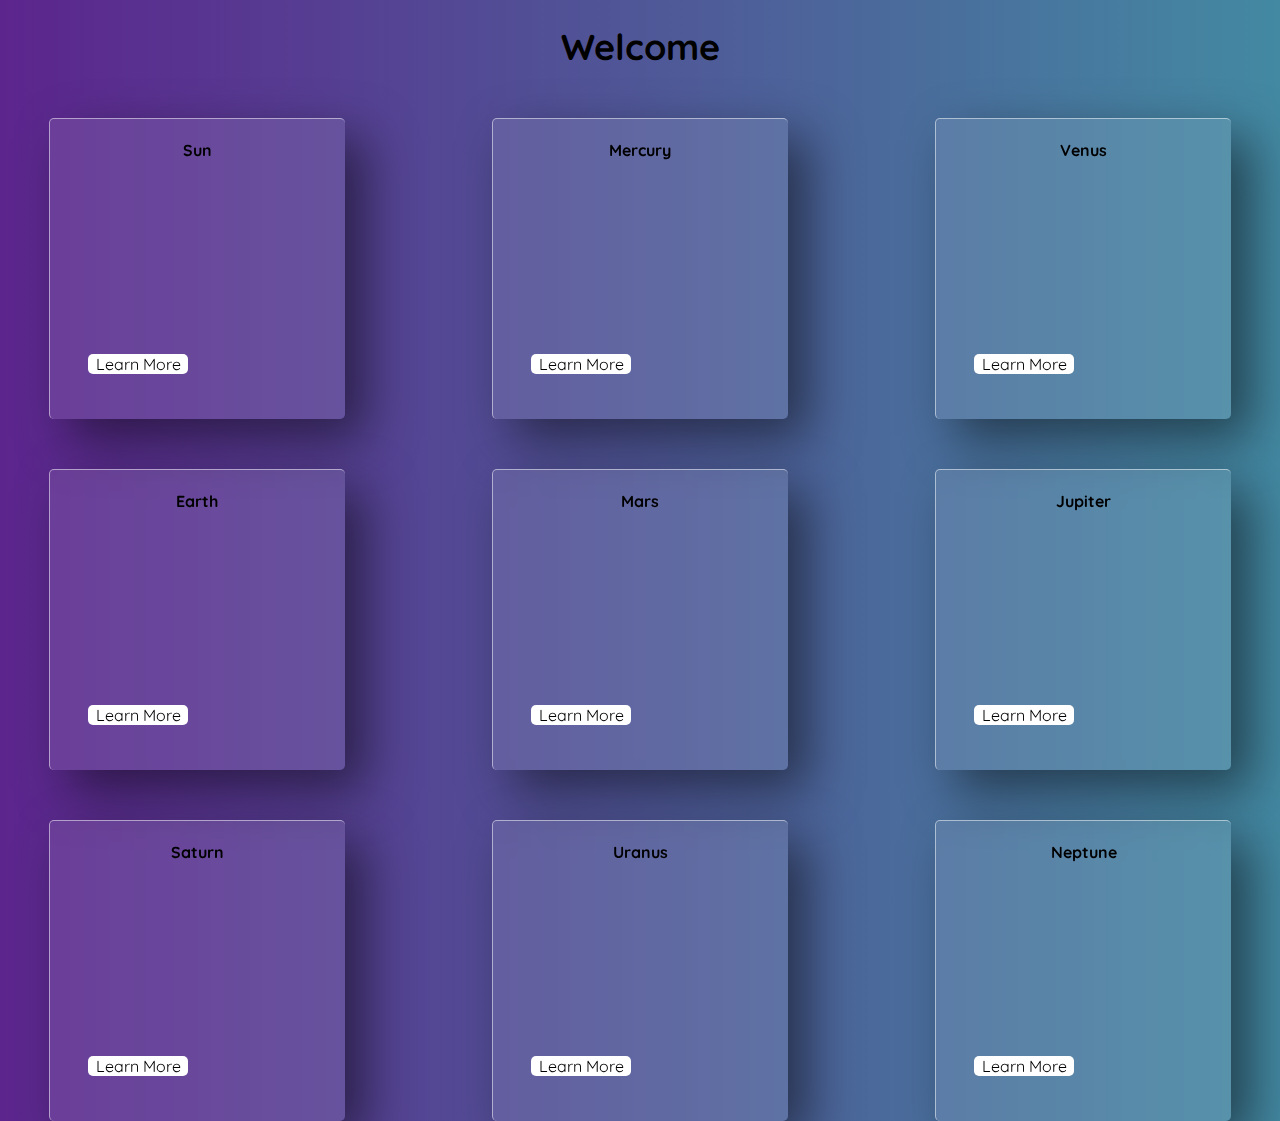
<file: index.html>
<!DOCTYPE html>
<html lang="en">
<head>
    <meta charset="UTF-8">
    <meta http-equiv="X-UA-Compatible" content="IE=edge">
    <meta name="viewport" content="width=device-width, initial-scale=1.0">
    <title>Document</title>
    <link rel="stylesheet" href="Main1.css">
</head>
<body>
    <div class="scrollbar"></div>
    <div class="ProBar"></div>
    <div class="D1">
        <h1>
            Welcome
        </h1>
    </div>
    <div class="D2">
        <div class="cdrs" data-tilt data-tilt-scale="1.1" data-tilt-glare data-tilt-max-glare="1">
            <div class="txt"><h4 class="txt2">Sun</h4></div>
            <div class="Cl">
                <a href="Sun.html">Learn More</a>
            </div>
        </div>
        <div class="cdrs" data-tilt data-tilt-scale="1.1" data-tilt-glare data-tilt-max-glare="1">
            <div class="txt"><h4 class="txt2">Mercury</h4></div>
            <div class="Cl">
                <a href="Mercury.html">Learn More</a>
            </div>
        </div>
        <div class="cdrs" data-tilt data-tilt-scale="1.1" data-tilt-glare data-tilt-max-glare="1">
            <div class="txt"><h4 class="txt2">Venus</h4></div>
            <div class="Cl">
                <a href="Venus.html">Learn More</a>
            </div>
        </div>
        <div class="cdrs" data-tilt data-tilt-scale="1.1" data-tilt-glare data-tilt-max-glare="1">
            <div class="txt"><h4 class="txt2">Earth</h4></div>
            <div class="Cl">
                <a href="Earth.html">Learn More</a>
            </div>
        </div>
        <div class="cdrs" data-tilt data-tilt-scale="1.1" data-tilt-glare data-tilt-max-glare="1">
            <div class="txt"><h4 class="txt2">Mars</h4></div>
            <div class="Cl">
                <a href="Mars.html">Learn More</a>
            </div>
        </div>
        <div class="cdrs" data-tilt data-tilt-scale="1.1" data-tilt-glare data-tilt-max-glare="1">
            <div class="txt"><h4 class="txt2">Jupiter</h4></div>
            <div class="Cl">
                <a href="Jupiter.html">Learn More</a>
            </div>
        </div>
        <div class="cdrs" data-tilt data-tilt-scale="1.1" data-tilt-glare data-tilt-max-glare="1">
            <div class="txt"><h4 class="txt2">Saturn</h4></div>
            <div class="Cl">
                <a href="Saturn.html">Learn More</a>
            </div>
        </div>
        <div class="cdrs" data-tilt data-tilt-scale="1.1" data-tilt-glare data-tilt-max-glare="1">
            <div class="txt"><h4 class="txt2">Uranus</h4></div>
            <div class="Cl">
                <a href="Uranus.html">Learn More</a>
            </div>
        </div>
        <div class="cdrs" data-tilt data-tilt-scale="1.1" data-tilt-glare data-tilt-max-glare="1">
            <div class="txt"><h4 class="txt2">Neptune</h4></div>
            <div class="Cl">
                <a href="Neptune.html">Learn More</a>
            </div>
        </div>
    </div>
    <script type="text/javascript" src="Tiltation.js"></script>
    <script type="text/javascript">
        VanillaTilt.init(document.querySelectorAll(".cdrs"),{
            max: 25,
            speed: 400,
        });
    </script>
</body>
</html>
</file>
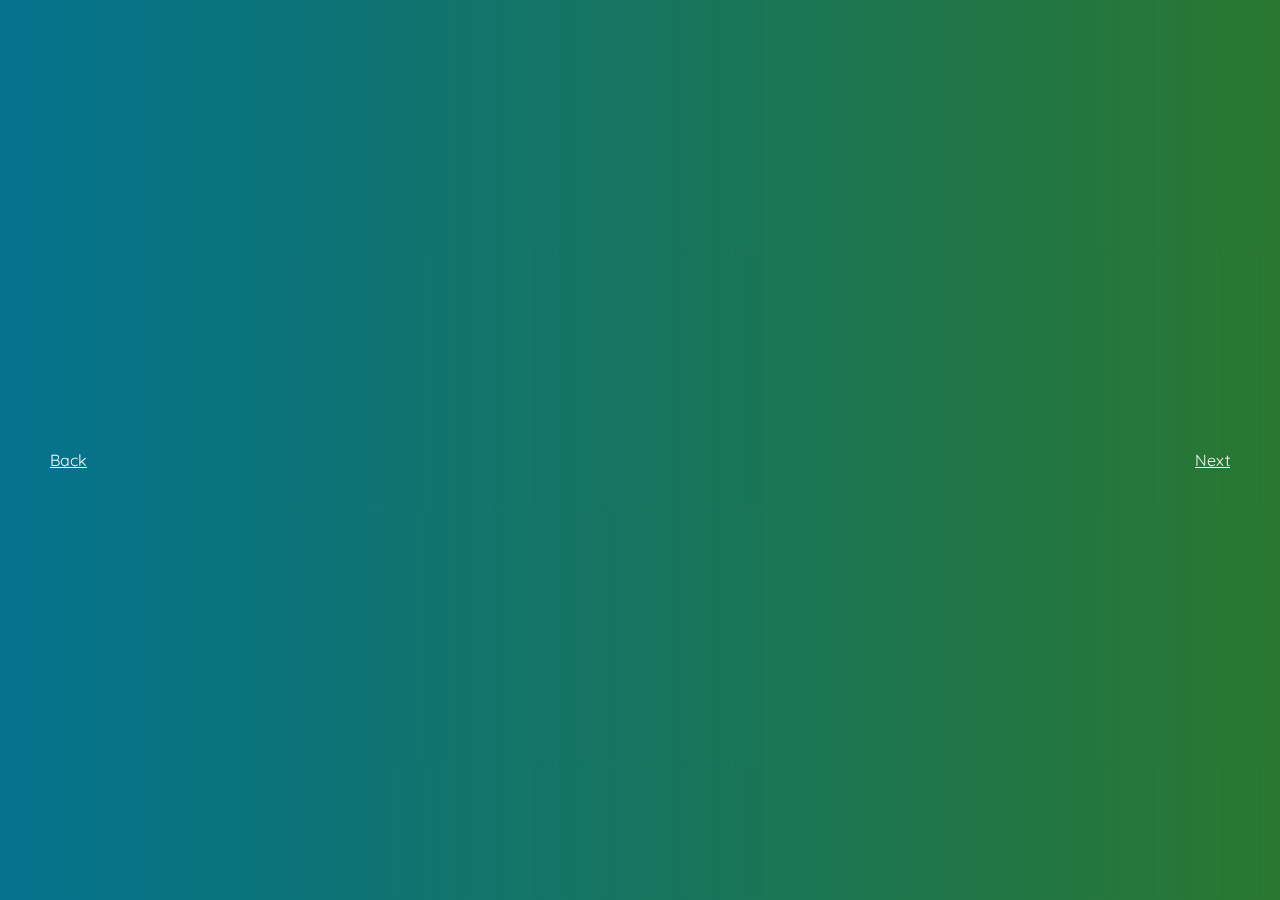
<file: Earth.html>
<!DOCTYPE html>
<html lang="en">
<head>
    <meta charset="UTF-8">
    <meta http-equiv="X-UA-Compatible" content="IE=edge">
    <meta name="viewport" content="width=device-width, initial-scale=1.0">
    <title>Sun</title>
    <link rel="stylesheet" href="Sun.css">
    <style>
        body, html{
            background-image: linear-gradient(to right, #05738f, #297730);
        }
    </style>
</head>
<body>
    <div class="B1">
        <h5 class="H">Earth the Blue Planet</h5>
    </div>
    <div class="b2">
        <div class="img">
        </div>
        <div class="text">
            Stats :-<br><br>

            Name - Earth<br>
            Type -  Planet<br>
            Average distance from Earth - <br>
            Mass - 

        </div>
    </div>
    <a id="A" href="Mars.html">Next</a>
    <a id="B" href="Venus.html">Back</a>

</body>
</html>
</file>
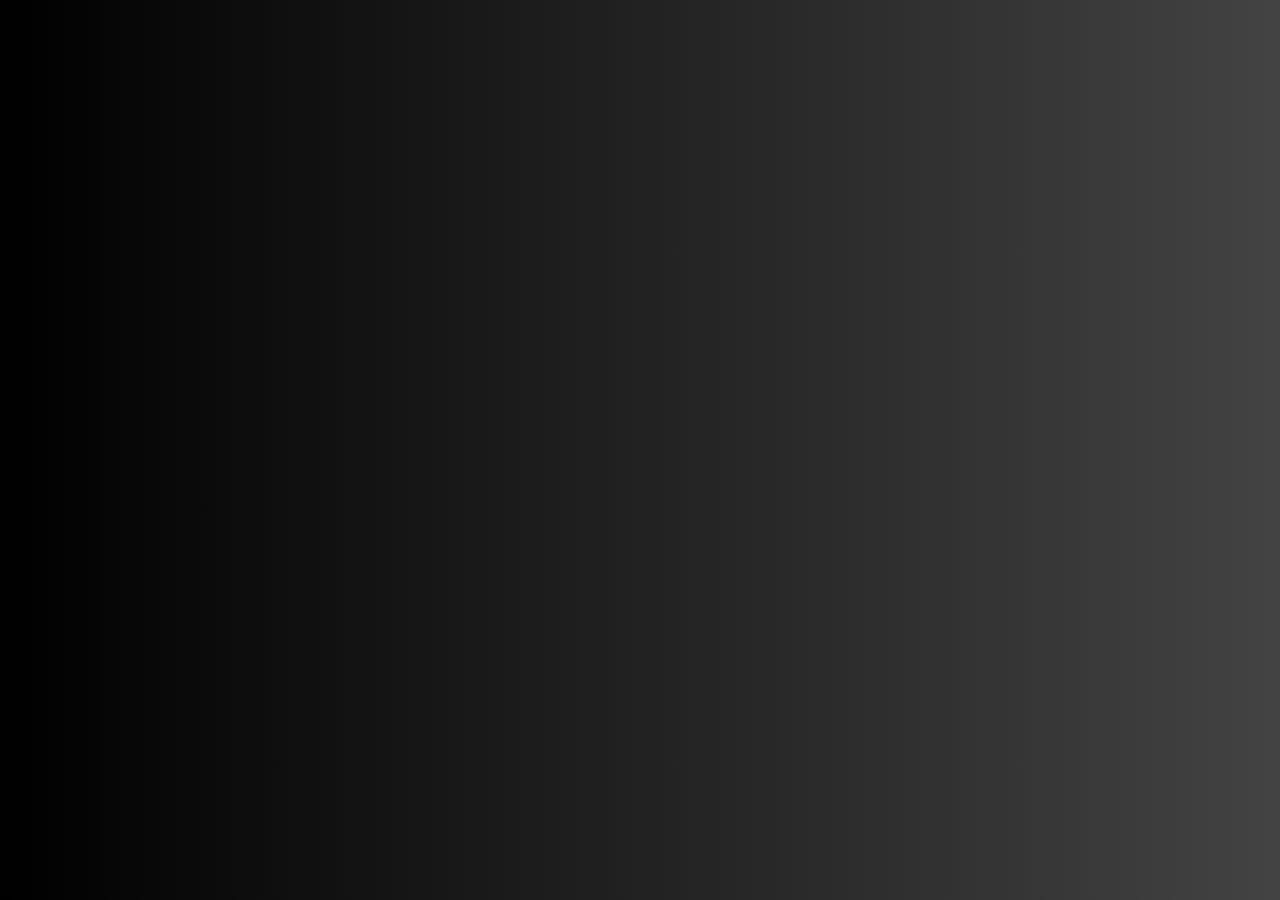
<file: in.html>
<!DOCTYPE html>
<html lang="en">
<head>
    <meta charset="UTF-8">
    <meta http-equiv="X-UA-Compatible" content="IE=edge">
    <meta name="viewport" content="width=device-width, initial-scale=1.0">
    <title>Space</title>
    <link rel="shortcut icon" href="favicon.icon">
    <link rel="stylesheet" href="index.css">
</head>
<body>
    <div class="D1">
        <h1 class="heading">
            You have headed the right way if you are here to<br>Learn about Space.
        </h1>
        <h5>
            <span class="sp">Click the button and start the journey.<br>Meet you at the end.</span>
        </h5>
        <a id="LK" href="Sun.html">Let's Start</a>
    </div>
</body>
</html>
</file>
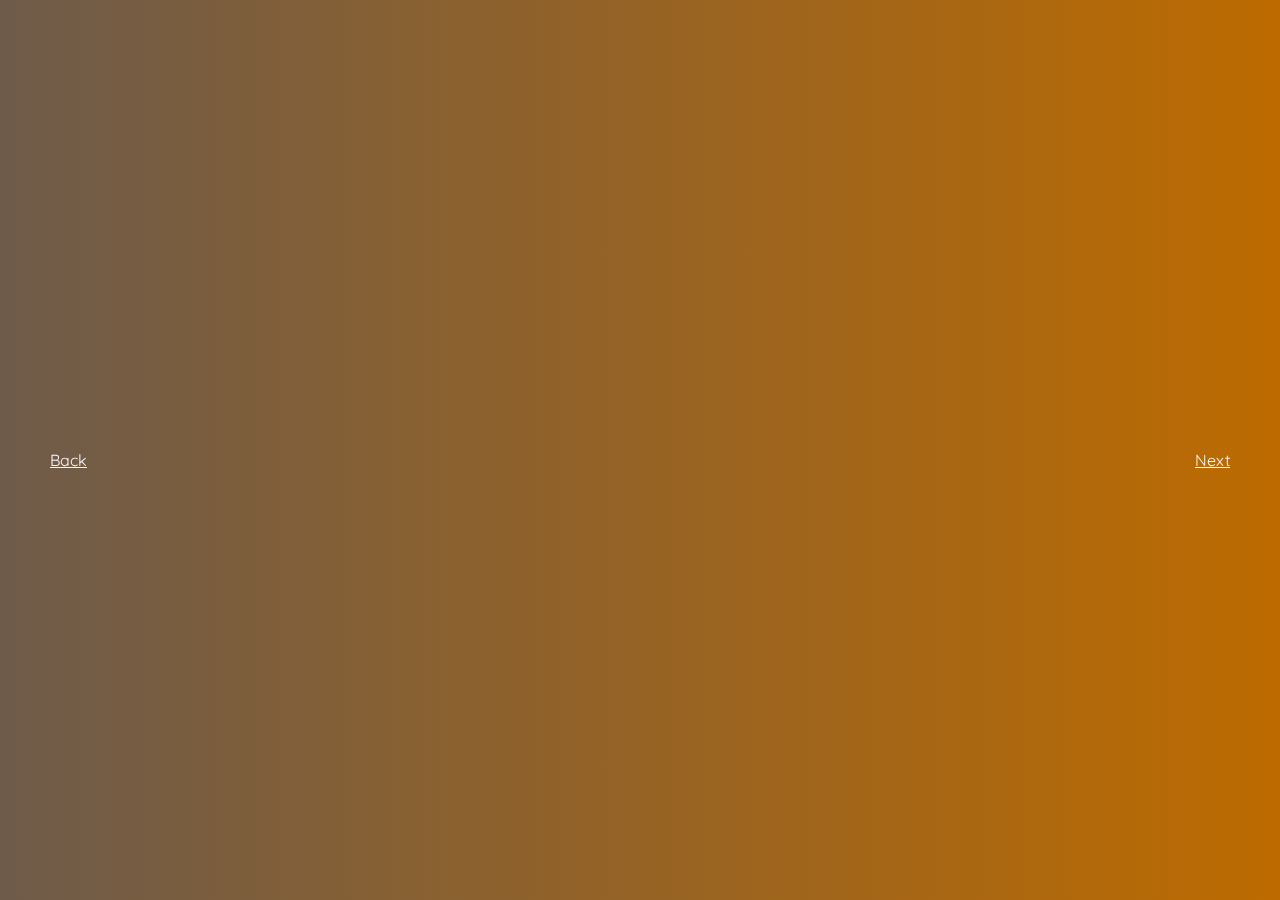
<file: Jupiter.html>
<!DOCTYPE html>
<html lang="en">
<head>
    <meta charset="UTF-8">
    <meta http-equiv="X-UA-Compatible" content="IE=edge">
    <meta name="viewport" content="width=device-width, initial-scale=1.0">
    <title>Sun</title>
    <link rel="stylesheet" href="Sun.css">
    <style>
        body, html{
            background-image: linear-gradient(to right, #6e5b4a, #bd6b00);
        }
        .img {
            grid-column: 4/6;
        }
        .text {
            grid-column: 1/4;
        }
    </style>
</head>
<body>
    <div class="B1">
        <h5 class="H">Jupiter the biggest planet in our Solar System</h5>
    </div>
    <div class="b2">
        <div class="img">
        </div>
        <div class="text">
            Stats :-<br><br>

            Name - Jupiter<br>
            Type -  Planet<br>
            Average distance from Earth - <br>
            Mass - 
        </div>
    </div>
    <a id="A" href="Saturn.html">Next</a>
    <a id="B" href="Mars.html">Back</a>

</body>
</html>
</file>
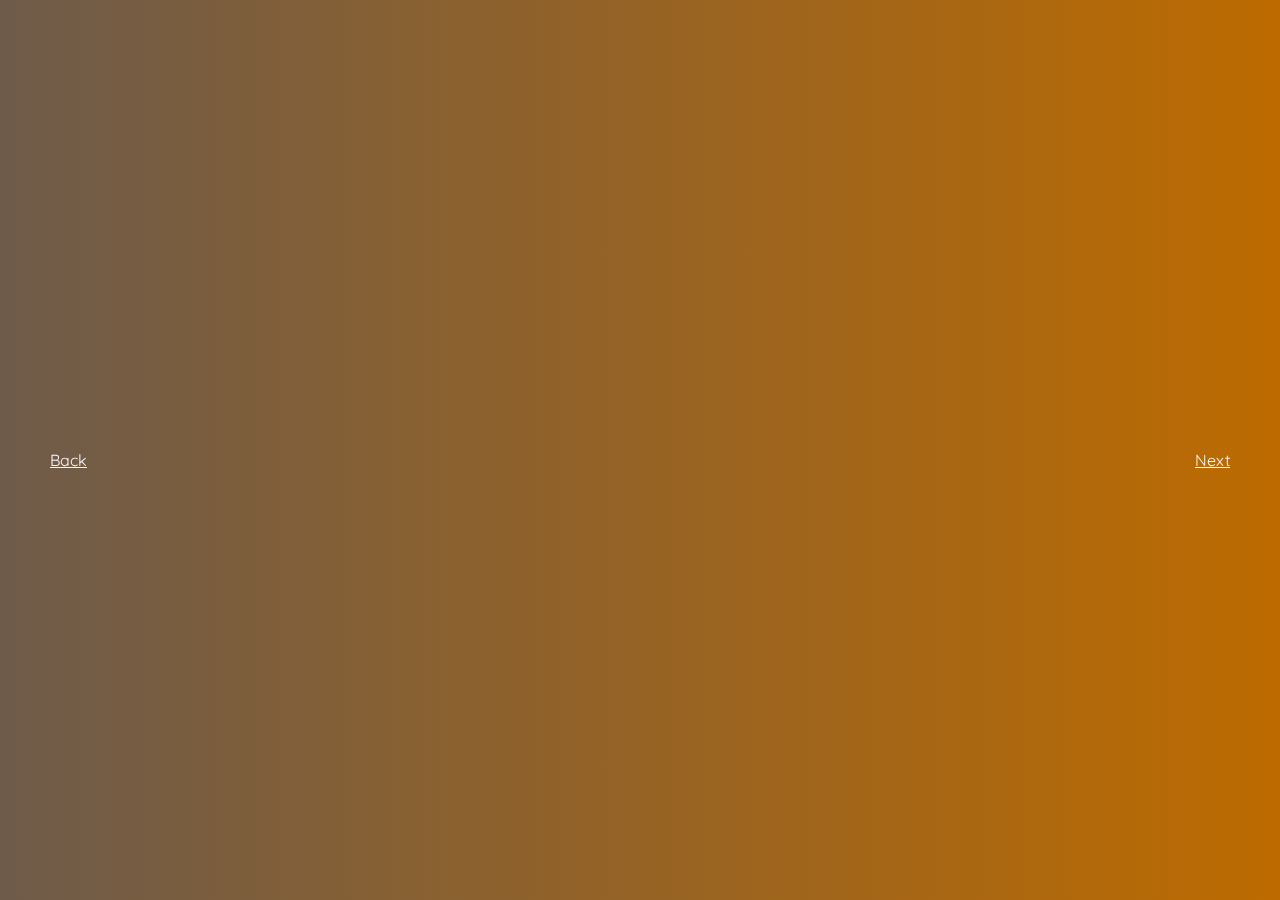
<file: Mars.html>
<!DOCTYPE html>
<html lang="en">
<head>
    <meta charset="UTF-8">
    <meta http-equiv="X-UA-Compatible" content="IE=edge">
    <meta name="viewport" content="width=device-width, initial-scale=1.0">
    <title>Sun</title>
    <link rel="stylesheet" href="Sun.css">
    <style>
        body, html{
            background-image: linear-gradient(to right, #6e5b4a, #bd6b00);
        }
    </style>
</head>
<body>
    <div class="B1">
        <h5 class="H">Mars the Red Planet</h5>
    </div>
    <div class="b2">
        <div class="img">
        </div>
        <div class="text">
            Stats :-<br><br>

            Name - Mars<br>
            Type -  Planet<br>
            Average distance from Earth - <br>
            Mass - 
        </div>
    </div>
    <a id="A" href="Jupiter.html">Next</a>
    <a id="B" href="Earth.html">Back</a>

</body>
</html>
</file>
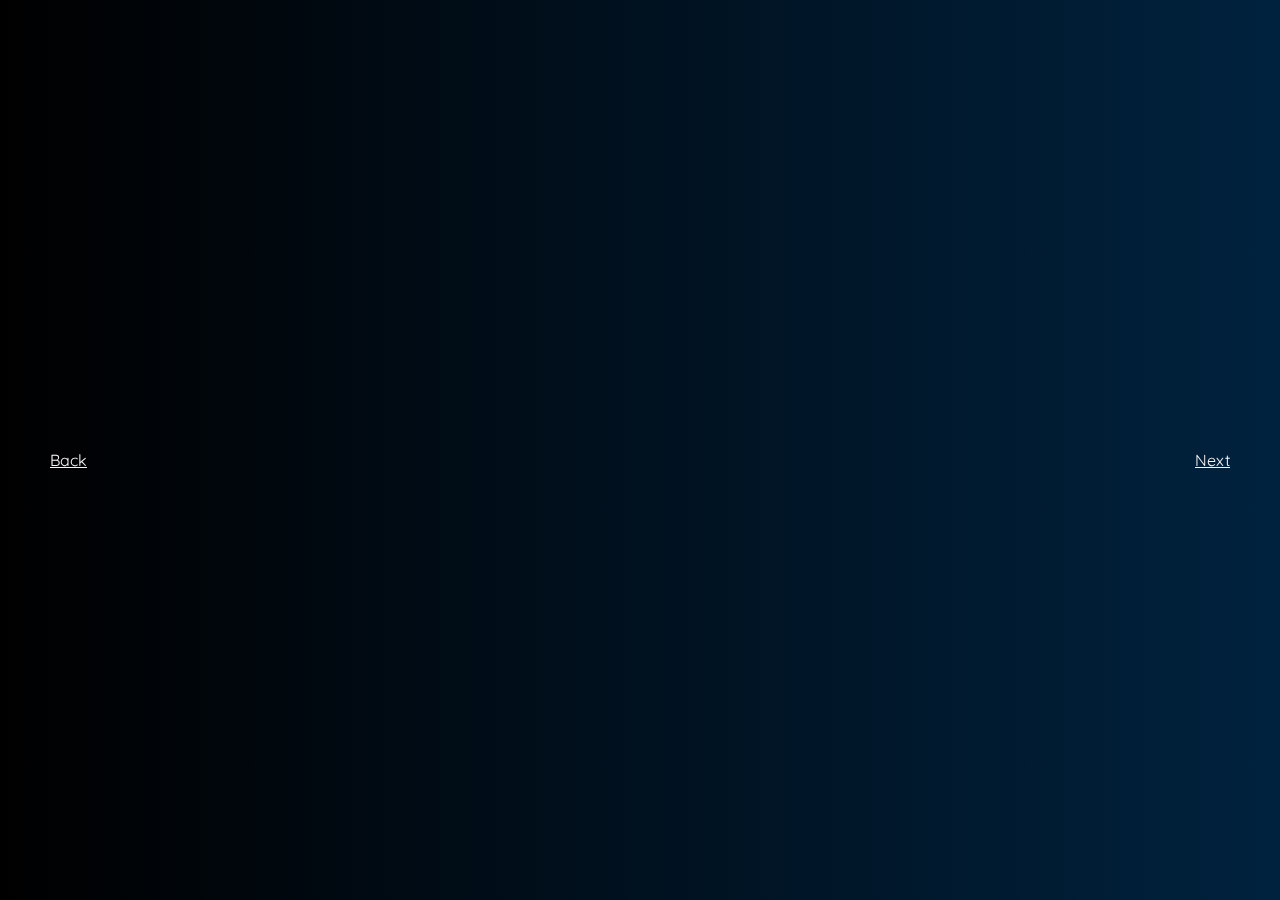
<file: Mercury.html>
<!DOCTYPE html>
<html lang="en">
<head>
    <meta charset="UTF-8">
    <meta http-equiv="X-UA-Compatible" content="IE=edge">
    <meta name="viewport" content="width=device-width, initial-scale=1.0">
    <title>Sun</title>
    <link rel="stylesheet" href="Sun.css">
    <style>
        body, html{
            background-image: linear-gradient(to right, #000000, #00223e);
        }
    </style>
</head>
<body>
    <div class="B1">
        <h5 class="H">Mercury the closest planet to the Sun</h5>
    </div>
    <div class="b2">
        <div class="img">
        </div>
        <div class="text">
            Stats :-<br><br>

            Name - Mercury<br>
            Type -  Planet<br>
            Average distance from Earth - <br>
            Mass - 

        </div>
    </div>
    <a id="A" href="Venus.html">Next</a>
    <a id="B" href="Sun.html">Back</a>

</body>
</html>
</file>
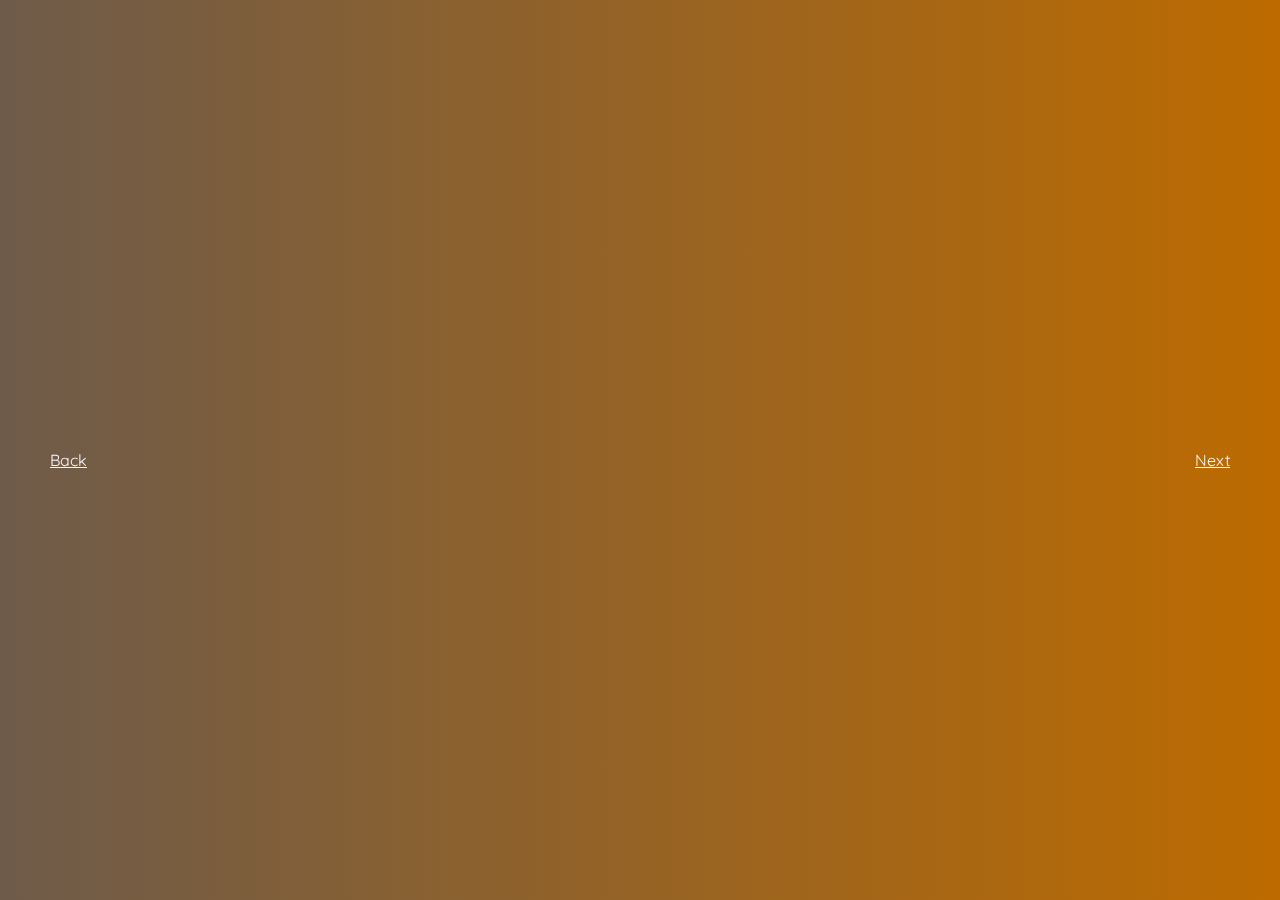
<file: Neptune.html>
<!DOCTYPE html>
<html lang="en">
<head>
    <meta charset="UTF-8">
    <meta http-equiv="X-UA-Compatible" content="IE=edge">
    <meta name="viewport" content="width=device-width, initial-scale=1.0">
    <title>Sun</title>
    <link rel="stylesheet" href="Sun.css">
    <style>
        body, html{
            background-image: linear-gradient(to right, #6e5b4a, #bd6b00);
        }
    </style>
</head>
<body>
    <div class="B1">
        <h5 class="H">Neptune</h5>
    </div>
    <div class="b2">
        <div class="img">
        </div>
        <div class="text">
            Stats :-<br><br>

            Name - Mars<br>
            Type -  Planet<br>
            Average distance from Earth - <br>
            Mass - 
        </div>
    </div>
    <a id="A" href="#">Next</a>
    <a id="B" href="Uranus.html">Back</a>

</body>
</html>
</file>
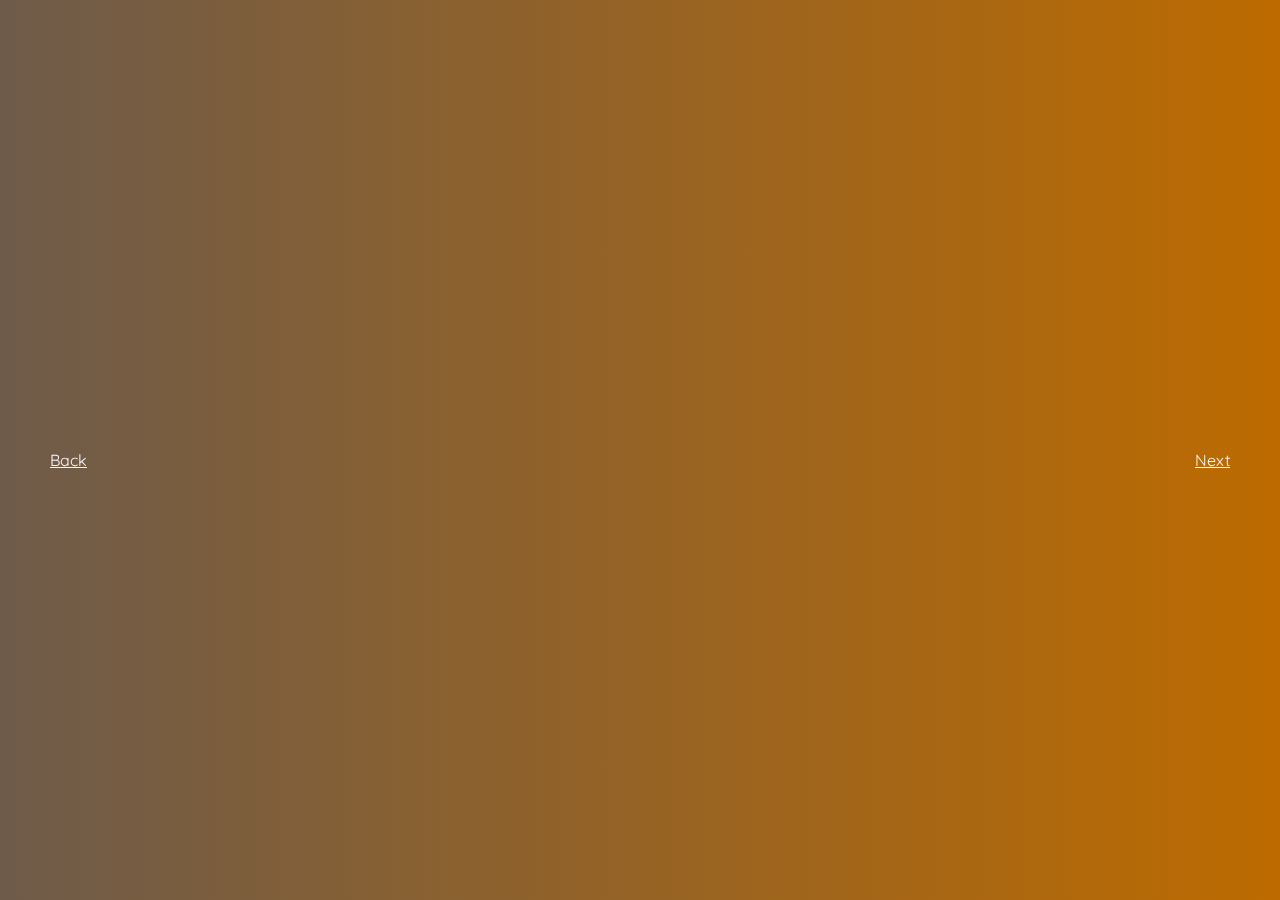
<file: Saturn.html>
<!DOCTYPE html>
<html lang="en">
<head>
    <meta charset="UTF-8">
    <meta http-equiv="X-UA-Compatible" content="IE=edge">
    <meta name="viewport" content="width=device-width, initial-scale=1.0">
    <title>Sun</title>
    <link rel="stylesheet" href="Sun.css">
    <style>
        body, html{
            background-image: linear-gradient(to right, #6e5b4a, #bd6b00);
        }
    </style>
</head>
<body>
    <div class="B1">
        <h5 class="H">Saturn</h5>
    </div>
    <div class="b2">
        <div class="img">
        </div>
        <div class="text">
            Stats :-<br><br>

            Name - Mars<br>
            Type -  Planet<br>
            Average distance from Earth - <br>
            Mass - 
        </div>
    </div>
    <a id="A" href="Uranus.html">Next</a>
    <a id="B" href="Jupiter.html">Back</a>

</body>
</html>
</file>
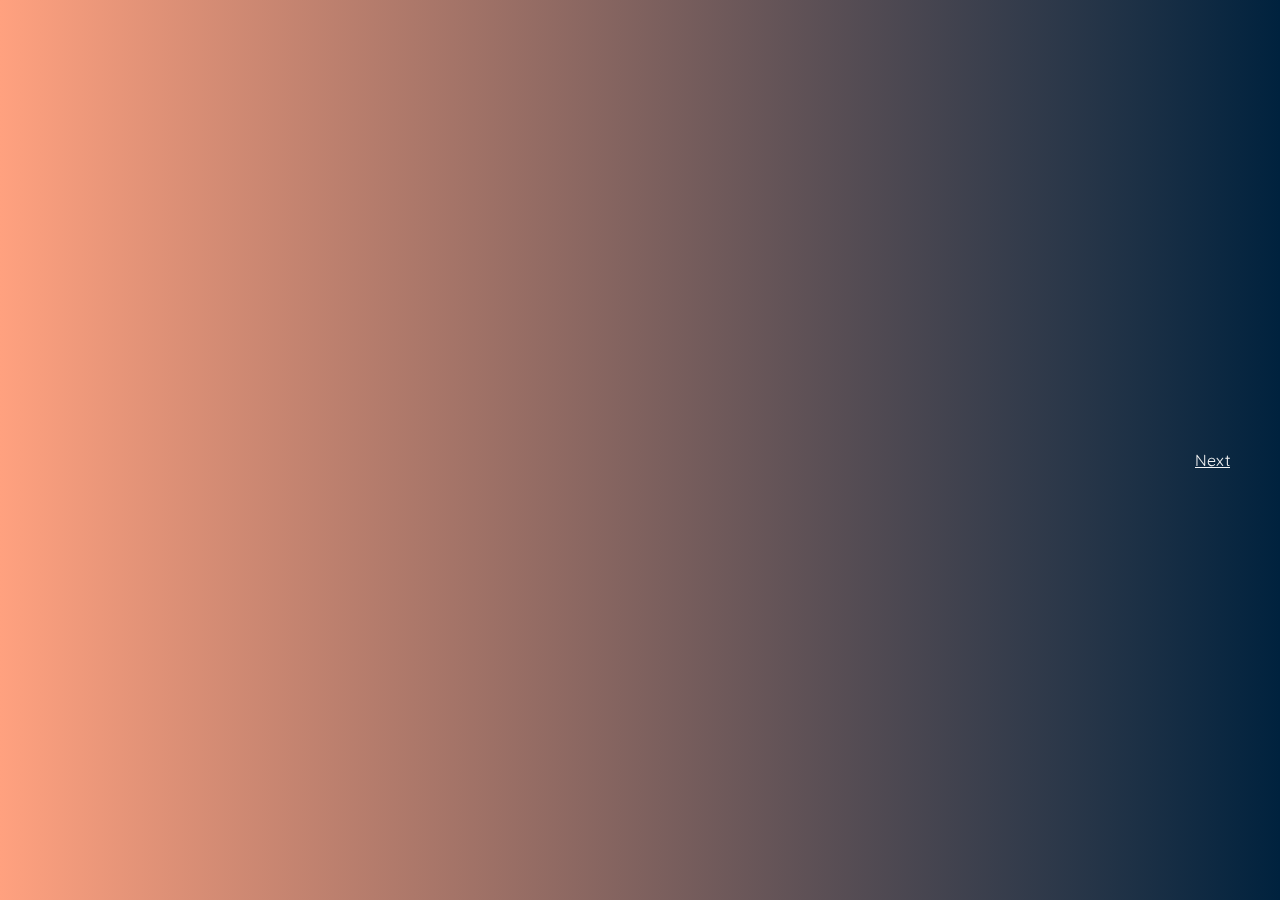
<file: Sun.html>
<!DOCTYPE html>
<html lang="en">
<head>
    <meta charset="UTF-8">
    <meta http-equiv="X-UA-Compatible" content="IE=edge">
    <meta name="viewport" content="width=device-width, initial-scale=1.0">
    <title>Sun</title>
    <link rel="stylesheet" href="Sun.css">
</head>
<body>
    <div class="B1">
        <h5 class="H">Sun the Star</h5>
    </div>
    <div class="b2">
        <div class="img">
        </div>
        <div class="text">
            Stats :-<br><br>

            Name - Sun<br>
            Type - Star<br>
            Average distance from Earth - 147,300,000 km / 8.20 light minutes<br>
            Mass - Equal to about 333,000 Earths

        </div>
    </div>
    <a id="A" href="Mercury.html">Next</a>


</body>
</html>
</file>
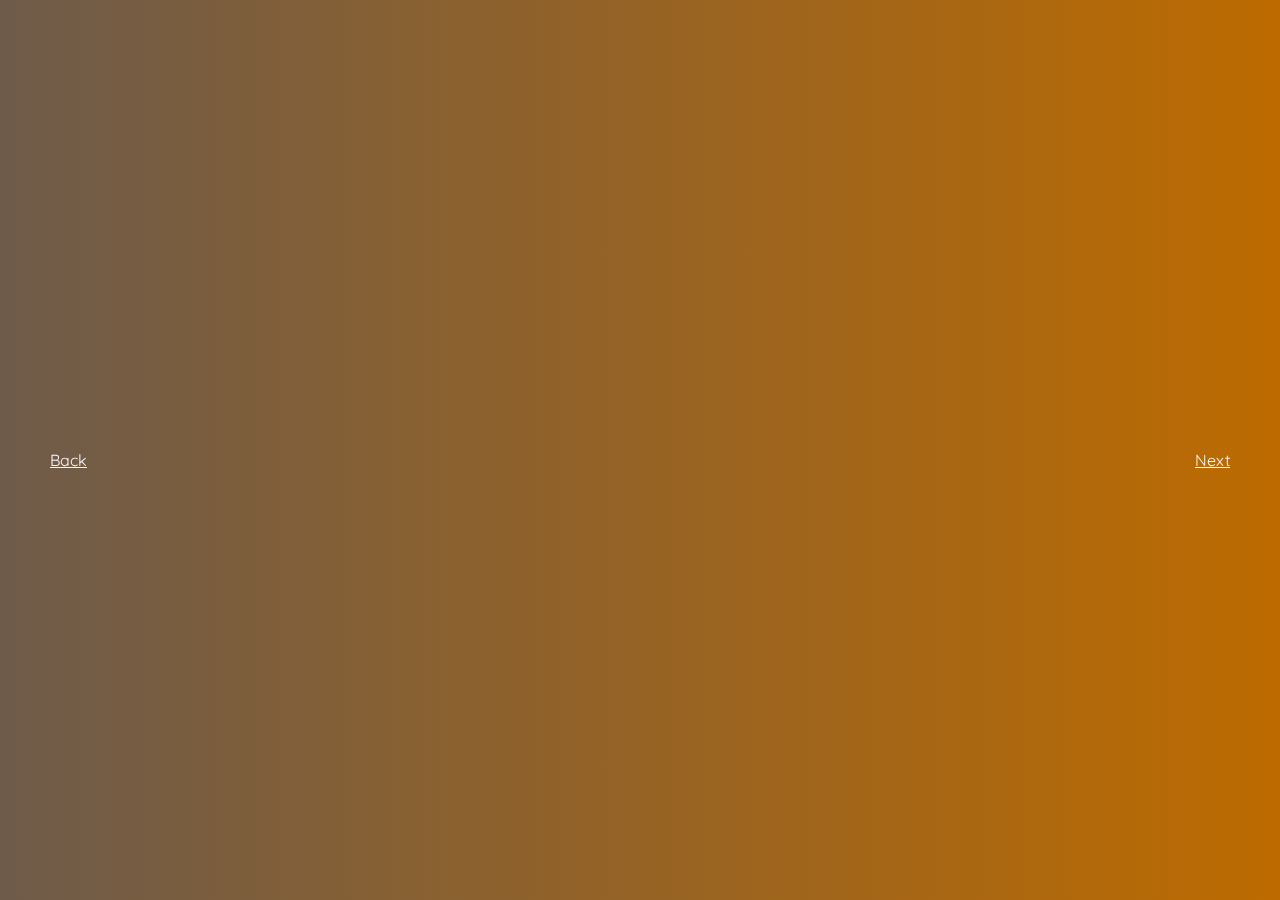
<file: Uranus.html>
<!DOCTYPE html>
<html lang="en">
<head>
    <meta charset="UTF-8">
    <meta http-equiv="X-UA-Compatible" content="IE=edge">
    <meta name="viewport" content="width=device-width, initial-scale=1.0">
    <title>Sun</title>
    <link rel="stylesheet" href="Sun.css">
    <style>
        body, html{
            background-image: linear-gradient(to right, #6e5b4a, #bd6b00);
        }
    </style>
</head>
<body>
    <div class="B1">
        <h5 class="H">Uranus</h5>
    </div>
    <div class="b2">
        <div class="img">
        </div>
        <div class="text">
            Stats :-<br><br>

            Name - Mars<br>
            Type -  Planet<br>
            Average distance from Earth - <br>
            Mass - 
        </div>
    </div>
    <a id="A" href="Neptune.html">Next</a>
    <a id="B" href="Saturn.html">Back</a>

</body>
</html>
</file>
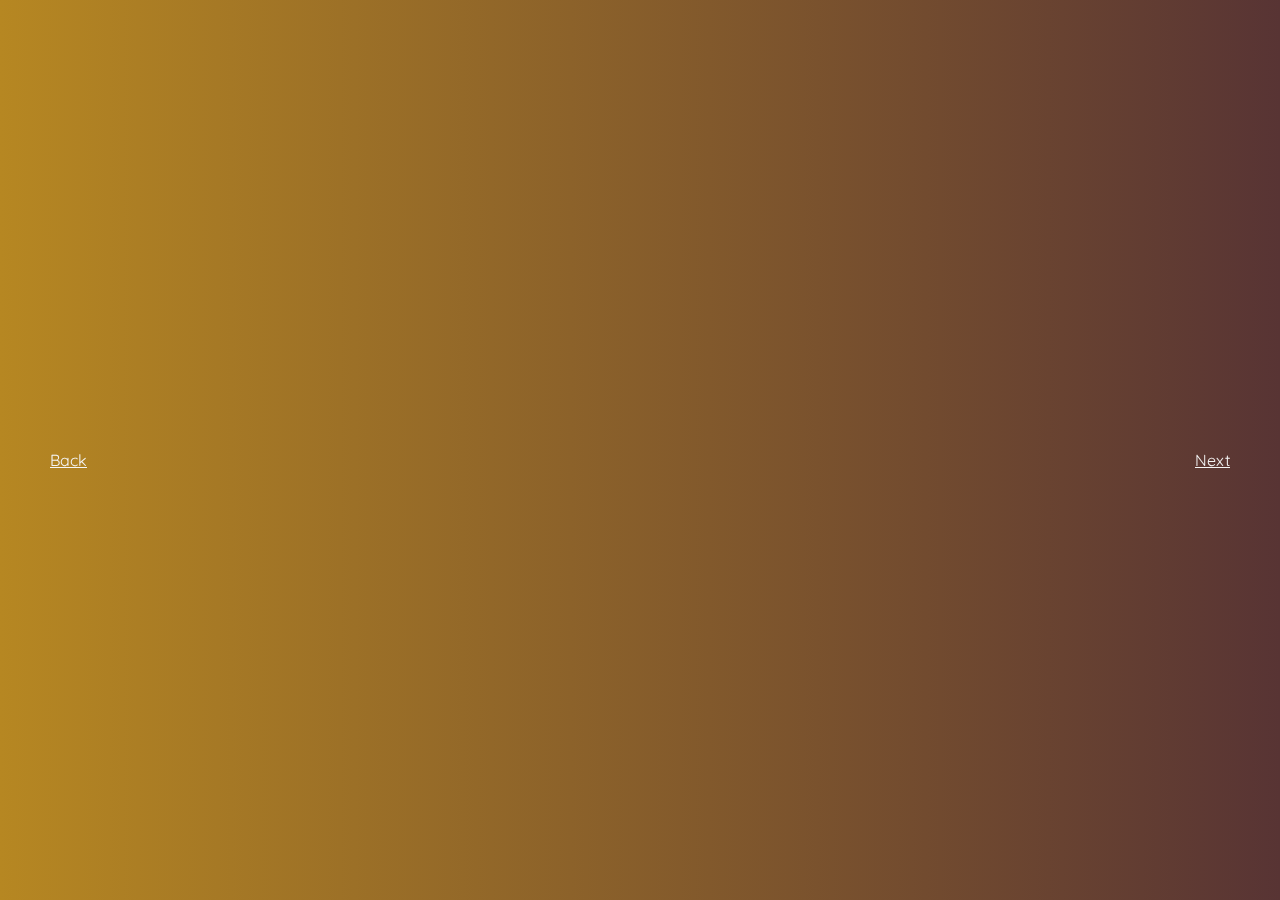
<file: Venus.html>
<!DOCTYPE html>
<html lang="en">
<head>
    <meta charset="UTF-8">
    <meta http-equiv="X-UA-Compatible" content="IE=edge">
    <meta name="viewport" content="width=device-width, initial-scale=1.0">
    <title>Sun</title>
    <link rel="stylesheet" href="Sun.css">
    <style>
        body, html{
            background-image: linear-gradient(to right, #b68722, #583434);
        }
    </style>
</head>
<body>
    <div class="B1">
        <h5 class="H">Venus the hottest planet in our solar system</h5>
    </div>
    <div class="b2">
        <div class="img">
        </div>
        <div class="text">
            Stats :-<br><br>

            Name - Venus<br>
            Type -  Planet<br>
            Average distance from Earth - <br>
            Mass - 

        </div>
    </div>
    <a id="A" href="Earth.html">Next</a>
    <a id="B" href="Mercury.html">Back</a>

</body>
</html>
</file>
<file: Main1.css>
@import url('https://fonts.googleapis.com/css2?family=Quicksand:wght@500&display=swap');

*{
    color: black;
    font-family: 'Quicksand', sans-serif;
}

html{
    background-image: linear-gradient(to right, #5c258d, #4389a2);
    height: 100%;
    margin: 0;
}

body{
    height: 100%;
    margin: 0;
    height: 100%;
}

.D1 {
    text-align: center;
    font-size: large;
    padding-bottom: 25px;
}

.D2 {
    display: grid;
    grid-template-columns: repeat(3, 1fr);
    grid-template-rows: repeat(3, 1fr);
    row-gap: 50px;
    column-gap: 50px;
    justify-items: center;
}

.cdrs{
    transition: 0.1s;
    backdrop-filter: blur(5px);
    background-color: rgba(255, 255, 255, 0.1);
    border-radius: 5px;
    box-shadow: 20px 20px 50px rgba(0, 0, 0, 0.5);
    width: 75%;
    height: 300px;
    border-top: 1px solid rgba(255, 255, 255, 0.5);
    border-left: 1px solid rgba(255, 255, 255, 0.5);
}

.js-tilt-glare {
    border-radius: 5px;
}

.txt{
    text-align: center;
}

a{
    text-decoration: inherit;
}

@keyframes SB {
    0%, 100%{
        filter: hue-rotate(0deg);
    }
    
    50%{
        filter: hue-rotate(360deg);
    }
}

.Cl{
    position: absolute;
    bottom: 5vh;
    left: 13%;
    width: 100px;
    text-align: center;
    text-decoration: none;
    background-color: white;
    border-radius: 5px;
}
</file>
<file: Sun.css>
@import url('https://fonts.googleapis.com/css2?family=Quicksand:wght@500&display=swap');

*{
    color: whitesmoke;
    font-family: 'Quicksand', sans-serif;
}

body, html{
    background-image: linear-gradient(to right, #ffa17f, #00223e);
    margin: 0;
    height: 100%;
    background-color: #212131;
    overflow-x: hidden;
}

.B1 {
    width: 100%;
}

.H{
    opacity: 0;
    animation: StartUp 0.75s 0.25s forwards;
    text-align: center;
    font-size: 50px;
    margin: 50px;
}

.H:hover{
    text-decoration: underline 2px;
}

#A {
    position: fixed;
    top: 50%;
    right: 50px;
}

#B {
    position: fixed;
    top: 50%;
    left: 50px;
}

.b2{
    margin-top: 50px;
    display: grid;
    grid-template-rows: repeat(1, 1fr);
    grid-template-columns: repeat(5, 1fr);
    justify-items: center;
}

.img {
    grid-column: 1/3;
    height: auto;
    width: 100%;
    display: flex;
}

.text {
    opacity: 0;
    animation: TEXTUP 1s 1s forwards;
    margin: 10px;
    grid-column: 3/6;
    width: 70%;
    text-align: left;
    height: auto;
}

@keyframes StartUp {
    from{
        opacity: 0;
        transform: rotateX(-20deg);
    }
    to{
        opacity:1;
        transform: rotateX(0deg);
    }
}

@keyframes TEXTUP{
    from{
        opacity: 0;
        transform: rotateX(-20deg);
    }
    to{
        opacity: 1;
        transform: rotateX(0deg);
    }
}
</file>
<file: index.css>
@import url('https://fonts.googleapis.com/css2?family=Quicksand:wght@500&display=swap');

body, html{
    margin: 0;
    height: 100%;
    background-image: linear-gradient(to right,#000000, #434343);
    color: whitesmoke;
}

*{
    font-family: 'Quicksand', sans-serif;
}

.D1{
    text-align: center;
    height: 100%;
    flex-direction: column;
    flex-wrap: wrap;
    display: flex;
    align-items: center;
    justify-content: center;
}

a{
    text-decoration: none;
    color: white;
    opacity: 0;
}

.heading{
    opacity: 0;
    animation: HD 1s 0.20s ease-out forwards;
}

.sp{
    opacity: 0;
    animation: sp 1s 1.75s ease-out forwards;
}

#LK{
    animation: LK 1s 3.25s ease-out forwards;
}


@keyframes LK {
    from{
        opacity: 0;
    }
    
    to{
        opacity: 1;
    }
}

@keyframes sp {
    from{
        opacity: 0;
    }
    
    to{
        opacity: 1;
    }
}

@keyframes HD {
    from{
        opacity: 0;
    }

    to{
        opacity: 1;
    }
}
</file>
